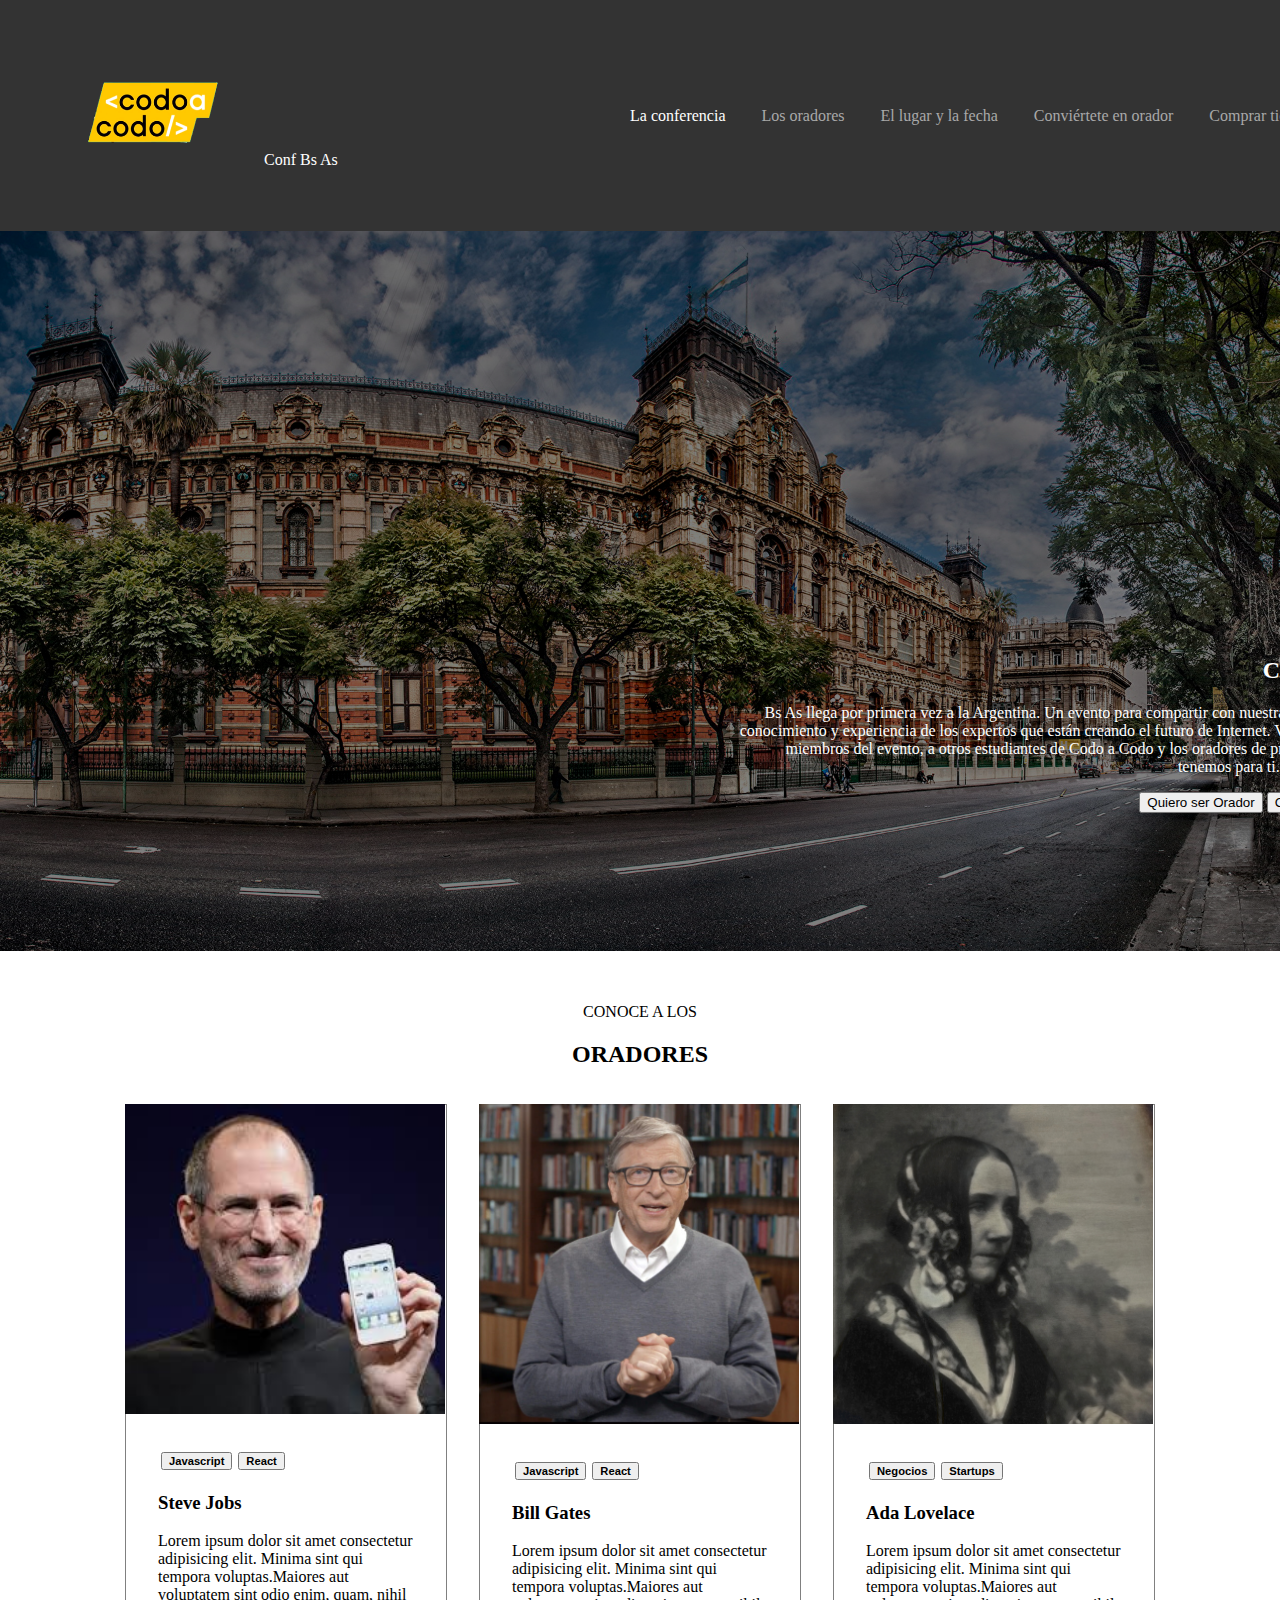
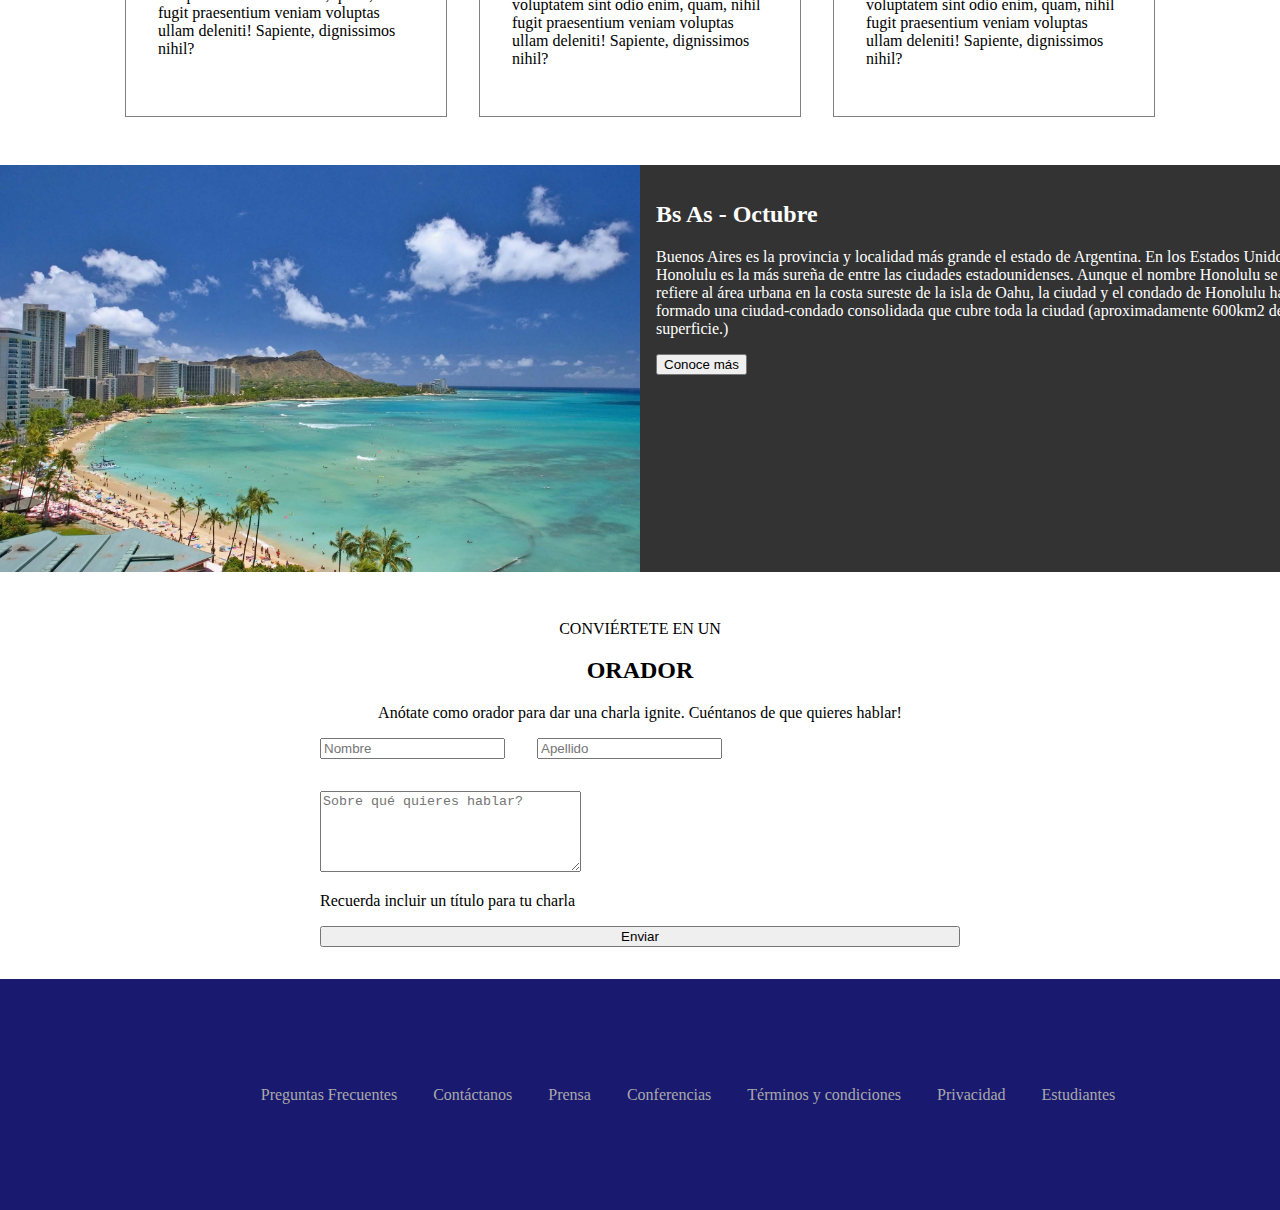
<file: index.html>
<!DOCTYPE html>
<html lang="en">
<head>
    <meta charset="UTF-8">
    <meta http-equiv="X-UA-Compatible" content="IE=edge">
    <meta name="viewport" content="width=device-width, initial-scale=1.0">
    <title>TP-Integrador 1</title>
    <link href="https://cdn.jsdelivr.net/npm/bootstrap@5.3.0-alpha3/dist/css/bootstrap.min.css" rel="stylesheet" integrity="sha384-KK94CHFLLe+nY2dmCWGMq91rCGa5gtU4mk92HdvYe+M/SXH301p5ILy+dN9+nJOZ" crossorigin="anonymous">
    <script src="https://cdn.jsdelivr.net/npm/bootstrap@5.3.0-alpha3/dist/js/bootstrap.bundle.min.js" integrity="sha384-ENjdO4Dr2bkBIFxQpeoTz1HIcje39Wm4jDKdf19U8gI4ddQ3GYNS7NTKfAdVQSZe" crossorigin="anonymous"></script>
    <link rel="stylesheet" href="style.css">
</head>
<body>
    <nav class="flexC">
        <div class="nav-left">
            <a class="navbar-brand" href="#"><img src="imagenes/codoacodo.png" alt="codo a codo png logo" class="logo"></a>
            Conf Bs As
        </div>
        <div class="nav-right">
            <a href="#" class="active">La conferencia</a>
            <a href="#" class="">Los oradores</a>
            <a href="#" class="">El lugar y la fecha</a>
            <a href="#" class="">Conviértete en orador</a>
            <a href="comprarTickets.html" class="text-success">Comprar tickets</a>
        </div>
    </nav>

    <div class="container">
        <img src="imagenes/ba1.jpg" alt="ba1" class="ba1">
        <div class="centered">
            <h2>Conf Bs As</h2>
            <p>Bs As llega por primera vez a la Argentina. Un evento para compartir con nuestra comunidad el conocimiento
                y experiencia de los expertos que están creando el futuro de Internet. Ven a conocer a miembros del evento,
                a otros estudiantes de Codo a Codo y los oradores de primer nivel que tenemos para ti. Te esperamos!
            </p>
            <div>
                <button class="btn btn-outline-light">Quiero ser Orador</button>
                <button class="btn btn-success">Comprar tickets</button>
            </div>
        </div>
    </div>

    <div class="mp-1">
        <div class="tc">
            <p>CONOCE A LOS</p>
            <h2><strong>ORADORES</strong></h2>
        </div>
        
        <div class="">
            <div class="oradoresContainer">
                <div class="orador">
                    <img src="imagenes/steve.jpg" alt="">
                    <div class="mp-1">
                        <div class="dflex">
                            <button class="btn btn-warning">Javascript</button>
                            <button class="btn btn-primary">React</button>
                        </div>
                        <h3>Steve Jobs</h3>
                        <p>Lorem ipsum dolor sit amet consectetur adipisicing elit. Minima sint qui tempora voluptas.Maiores aut voluptatem 
                            sint odio enim, quam, nihil fugit praesentium veniam voluptas ullam deleniti! Sapiente, dignissimos nihil?
                        </p>
                    </div>
                </div>
                <div class="orador">
                    <img src="imagenes/bill.jpg" alt="">
                    <div class="mp-1">
                        <div class="dflex">
                            <button class="btn btn-warning">Javascript</button>
                            <button class="btn btn-primary">React</button>
                        </div>
                        <h3>Bill Gates</h3>
                        <p>Lorem ipsum dolor sit amet consectetur adipisicing elit. Minima sint qui tempora voluptas.Maiores aut voluptatem 
                            sint odio enim, quam, nihil fugit praesentium veniam voluptas ullam deleniti! Sapiente, dignissimos nihil?
                        </p>
                    </div>
                </div>
                <div class="orador">
                    <img src="imagenes/ada.jpeg" alt="">
                    <div class="mp-1">
                        <div class="dflex">
                            <button class="btn btn-secondary">Negocios</button>
                            <button class="btn btn-danger">Startups</button>
                        </div>
                        <h3>Ada Lovelace</h3>
                        <p>Lorem ipsum dolor sit amet consectetur adipisicing elit. Minima sint qui tempora voluptas.Maiores aut voluptatem 
                            sint odio enim, quam, nihil fugit praesentium veniam voluptas ullam deleniti! Sapiente, dignissimos nihil?
                        </p>
                    </div>
                </div>
            </div>
        </div>
    </div>

    <div class="honoluluContainer">
        <img src="imagenes/honolulu.jpg" alt="honolulu" width="100vw;">
        <div>
            <div class="p1">
                <h2>Bs As - Octubre</h2>
                <p>Buenos Aires es la provincia y localidad más grande el estado de Argentina.
                    En los Estados Unidos, Honolulu es la más sureña de entre las ciudades estadounidenses.
                    Aunque el nombre Honolulu se refiere al área urbana en la costa sureste de la isla de Oahu,
                    la ciudad y el condado de Honolulu han formado una ciudad-condado consolidada que cubre toda la ciudad
                    (aproximadamente 600km2 de superficie.)
                </p>
                <button class="btn btn-outline-light">Conoce más</button>
            </div>
        </div>
    </div>

    <div class="mp-1">
        <div class="tc">
            <p>CONVIÉRTETE EN UN</p>
            <h2><strong>ORADOR</strong></h2>
        </div>
        
        <p class="tc">Anótate como orador para dar una charla ignite. Cuéntanos de que quieres hablar!</p>
        
        <div class="flex">
            <form action=""  class="grid" >
                <div class="formContainer">
                    <div class="box">
                        <input type="text" name="nombre" placeholder="Nombre" class="form-group col-md-6">
                        <input type="text" name="apellido" placeholder="Apellido" class="form-group col-md-6">
                    </div>
                    <textarea name="tema" id="" cols="30" rows="5" placeholder="Sobre qué quieres hablar?" class="form-group col-md-12"></textarea>
                </div>

                <p>Recuerda incluir un título para tu charla</p>
                <button class="btn btn-success">Enviar</button>
            </form>
        </div>
        
    </div>
    
    <footer class="flex">
        <div >
            <a href="#">Preguntas Frecuentes</a>
            <a href="#">Contáctanos</a>
            <a href="#">Prensa</a>
            <a href="#">Conferencias</a>
            <a href="#">Términos y condiciones</a>
            <a href="#">Privacidad</a>
            <a href="#">Estudiantes</a>
        </div>
    </footer>
</body>
</html>
</file>
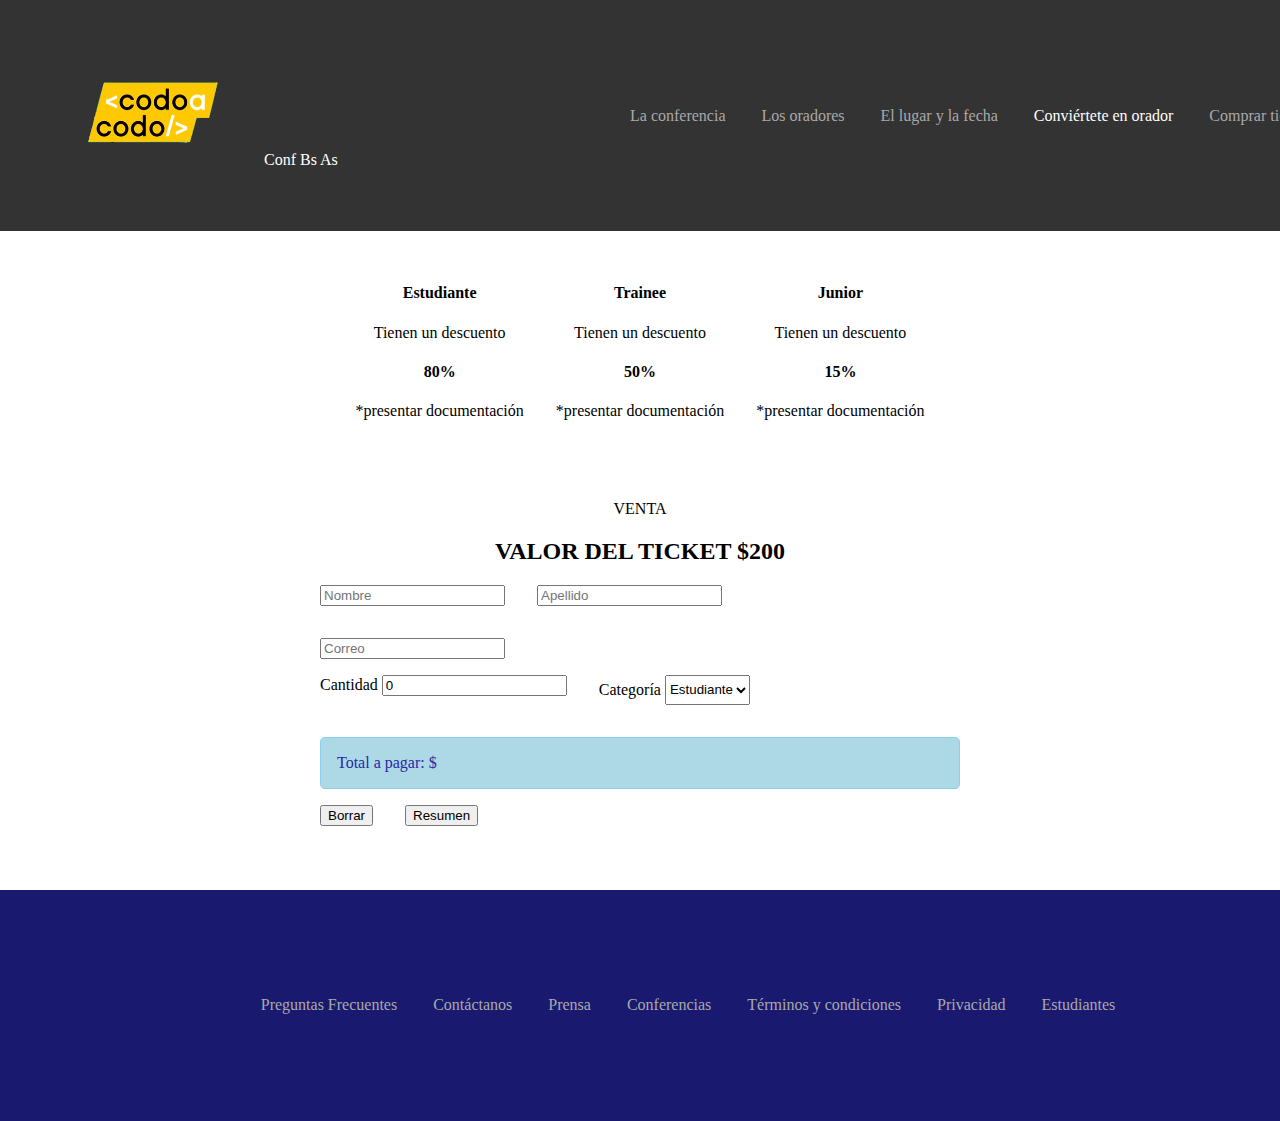
<file: comprarTickets.html>
<!DOCTYPE html>
<html lang="en">
<head>
    <meta charset="UTF-8">
    <meta http-equiv="X-UA-Compatible" content="IE=edge">
    <meta name="viewport" content="width=device-width, initial-scale=1.0">
    <title>TP-Integrador 1</title>
    <link href="https://cdn.jsdelivr.net/npm/bootstrap@5.3.0-alpha3/dist/css/bootstrap.min.css" rel="stylesheet" integrity="sha384-KK94CHFLLe+nY2dmCWGMq91rCGa5gtU4mk92HdvYe+M/SXH301p5ILy+dN9+nJOZ" crossorigin="anonymous">
    <script src="https://cdn.jsdelivr.net/npm/bootstrap@5.3.0-alpha3/dist/js/bootstrap.bundle.min.js" integrity="sha384-ENjdO4Dr2bkBIFxQpeoTz1HIcje39Wm4jDKdf19U8gI4ddQ3GYNS7NTKfAdVQSZe" crossorigin="anonymous"></script>
    <link rel="stylesheet" href="style.css">
</head>
<body>
    <nav class="flexC">
        <div class="nav-left">
            <a class="navbar-brand" href="index.html"><img src="imagenes/codoacodo.png" alt="codo a codo png logo" class="logo"></a>
            Conf Bs As
        </div>
        <div class="nav-right">
            <a href="#" class="">La conferencia</a>
            <a href="#" class="">Los oradores</a>
            <a href="#" class="">El lugar y la fecha</a>
            <a href="#" class="active">Conviértete en orador</a>
            <a href="comprarTickets.html" class="text-success">Comprar tickets</a>
        </div>
    </nav>

    <div class="flex mt1">
        <div class="border border-2 border-info m-1">
            <div class="mp-05 tc">
                <h4>Estudiante</h4>
                <p>Tienen un descuento</p>
                <h4>80%</h4>
                <p>*presentar documentación</p>
            </div>
        </div>
        <div class="border border-2 border-primary m-1">
            <div class="mp-05 tc">
                <h4>Trainee</h4>
                <p>Tienen un descuento</p>
                <h4>50%</h4>
                <p>*presentar documentación</p>
            </div>
        </div>
        <div class="border border-2 border-warning m-1">
            <div class="mp-05 tc">
                <h4>Junior</h4>
                <p>Tienen un descuento</p>
                <h4>15%</h4>
                <p>*presentar documentación</p>
            </div>
        </div>
    </div>

    <div class="mp-1">
        <div class="tc">
            <p>VENTA</p>
            <h2><strong>VALOR DEL TICKET $200</strong></h2>
        </div>
        
        <div class="flex mt1">
            <form action=""  class="grid" >
                <div class="formContainer">
                    <div class="box">
                        <input type="text" name="nombre" placeholder="Nombre" class="form-group col-md-6">
                        <input type="text" name="apellido" placeholder="Apellido" class="form-group col-md-6">
                    </div>
                    <div class=""><input type="text" name="correo" placeholder="Correo" class="form-group col-md-12"></div>
                    <div class="box mt1">
                        <div class="form-group col-md-6">
                            <span class="form-group col-md-6">Cantidad</span>
                            <input type="number" id="cantidadTickets" placeholder="Cantidad" class="form-group col-md-12" min="0" value="0">
                        </div>
                        <div class="form-group col-md-6">
                            <span class="form-group col-md-6">Categoría</span>
                            <select id="categorias" class="selectHeight form-group col-md-12">
                                <option value="estudiante">Estudiante</option>
                                <option value="trainee">Trainee</option>
                                <option value="junior">Junior</option>
                            </select>
                        </div>
                    </div>
                    <div class="totalPagar"><p class="dflex mp-05">Total a pagar: $<span id="totalPagar"></span></p></div>
                
                    <div class="box mt1">
                        <button type="button" class="flex btn btn-success form-group col-md-6" id="borrarTotal">Borrar</button>
                        <button  type="button" class="flex btn btn-success form-group col-md-6" id="calcularTotal">Resumen</button>
                    </div>
                </div>
            </form>
        </div>
        
    </div>
    
    <footer class="flex">
        <div >
            <a href="#">Preguntas Frecuentes</a>
            <a href="#">Contáctanos</a>
            <a href="#">Prensa</a>
            <a href="#">Conferencias</a>
            <a href="#">Términos y condiciones</a>
            <a href="#">Privacidad</a>
            <a href="#">Estudiantes</a>
        </div>
    </footer>

<script>
    document.getElementById("calcularTotal").addEventListener("click", totalApagar);
    document.getElementById("borrarTotal").addEventListener("click", borrarTotal);

    function totalApagar(){
        let descuento;
        let total;
        let totalPagar =document.getElementById("totalPagar");
        let descuento_tipo =document.getElementById("categorias").value;
        let cantidad = Number(document.getElementById("cantidadTickets").value);
        switch (descuento_tipo) {
            case "trainee":
                descuento= 0.5;
                break;
            case "junior":
                descuento= 0.85;
                break;
            default: descuento = 0.2;
        }
        total = cantidad*200*descuento;
        totalPagar.innerText = total;
    }

    function borrarTotal(){
        document.getElementById("cantidadTickets").value = 0;
        document.getElementById("totalPagar").innerHTML="";
        document.getElementById("categorias").selectedIndex=0;
    }
</script>
</body>
</html>
</file>
<file: style.css>
body {box-sizing: border-box; margin:0;}

.active{color:white;}

nav a{color:darkgray; text-decoration: none;}

nav a:hover{color:white;}

nav{
    position:sticky;
    top: 0;
    width: 100vw;
    height: 15vh;
    margin: 0%;
    padding: 3em;
    z-index: 1;
    color: white;
    background-color: #333;
}

nav a{margin: 1em;}
nav img{width: 20vh;}


.dflex{display: flex;}
.aflex{display: flex; justify-content: center; align-items: baseline;}
.flexC{ display: flex; align-items: center; justify-content: space-between;}
.flex{display: flex; align-items: center; justify-content: center;}

.oradoresContainer{display: flex; justify-content: center;}
.oradoresContainer img{width: 25vw; margin: -1px; padding: -1px;}
.oradoresContainer button{font-weight: bolder; margin: 3px; font-size: 0.7em;}
.orador{ max-width: 25vw; margin: 1em; border: 1px solid gray;}
.grid{display: grid;}
.gridC{display: grid; align-items: center; justify-content: center;}

.honoluluContainer{width:100vw; display: flex; margin: 0; padding: 0;}
.honoluluContainer img{width: 50vw;}
.honoluluContainer div{width: 50vw; background-color: #333; color: white;}

.formContainer{width: 50vw; gap: 2em;}
.box{display: flex;gap: 2em; margin: 0 2em 2em 0;}

.selectHeight{height: 30px;}

.mp-1{margin: 1em; padding: 1em;}
.mp-05{margin: 0.5em; padding: 0.5em;}
.m1{margin: 1em;}
.mt1{margin-top: 1em;}
.p1{padding: 1em;}
.tc{text-align: center;}

.ba1{width: 100vw; filter: brightness(50%)}

.container {
    position: relative;
    text-align: center;
    color: white;
    margin: 0%;
    padding: 0%;
}
    
.centered {
    position: absolute;
    top: 50%;
    left: 50%;
    transform: translate(15%, 25%);
    text-align: right;
}

footer{
    width: 100vw;
    height: 15vh;
    margin: 0%;
    padding: 3em;
    color: white;
    background-color:midnightblue;
}

.totalPagar{
    border: 0.1em solid rgb(134, 208, 233);
    border-radius: 0.3em;
    background-color:lightblue;
    color:rgb(40, 40, 165);
}

footer a{margin: 1em;}

footer a{color:darkgray; text-decoration: none;}

footer a:hover{color:white;}
</file>
